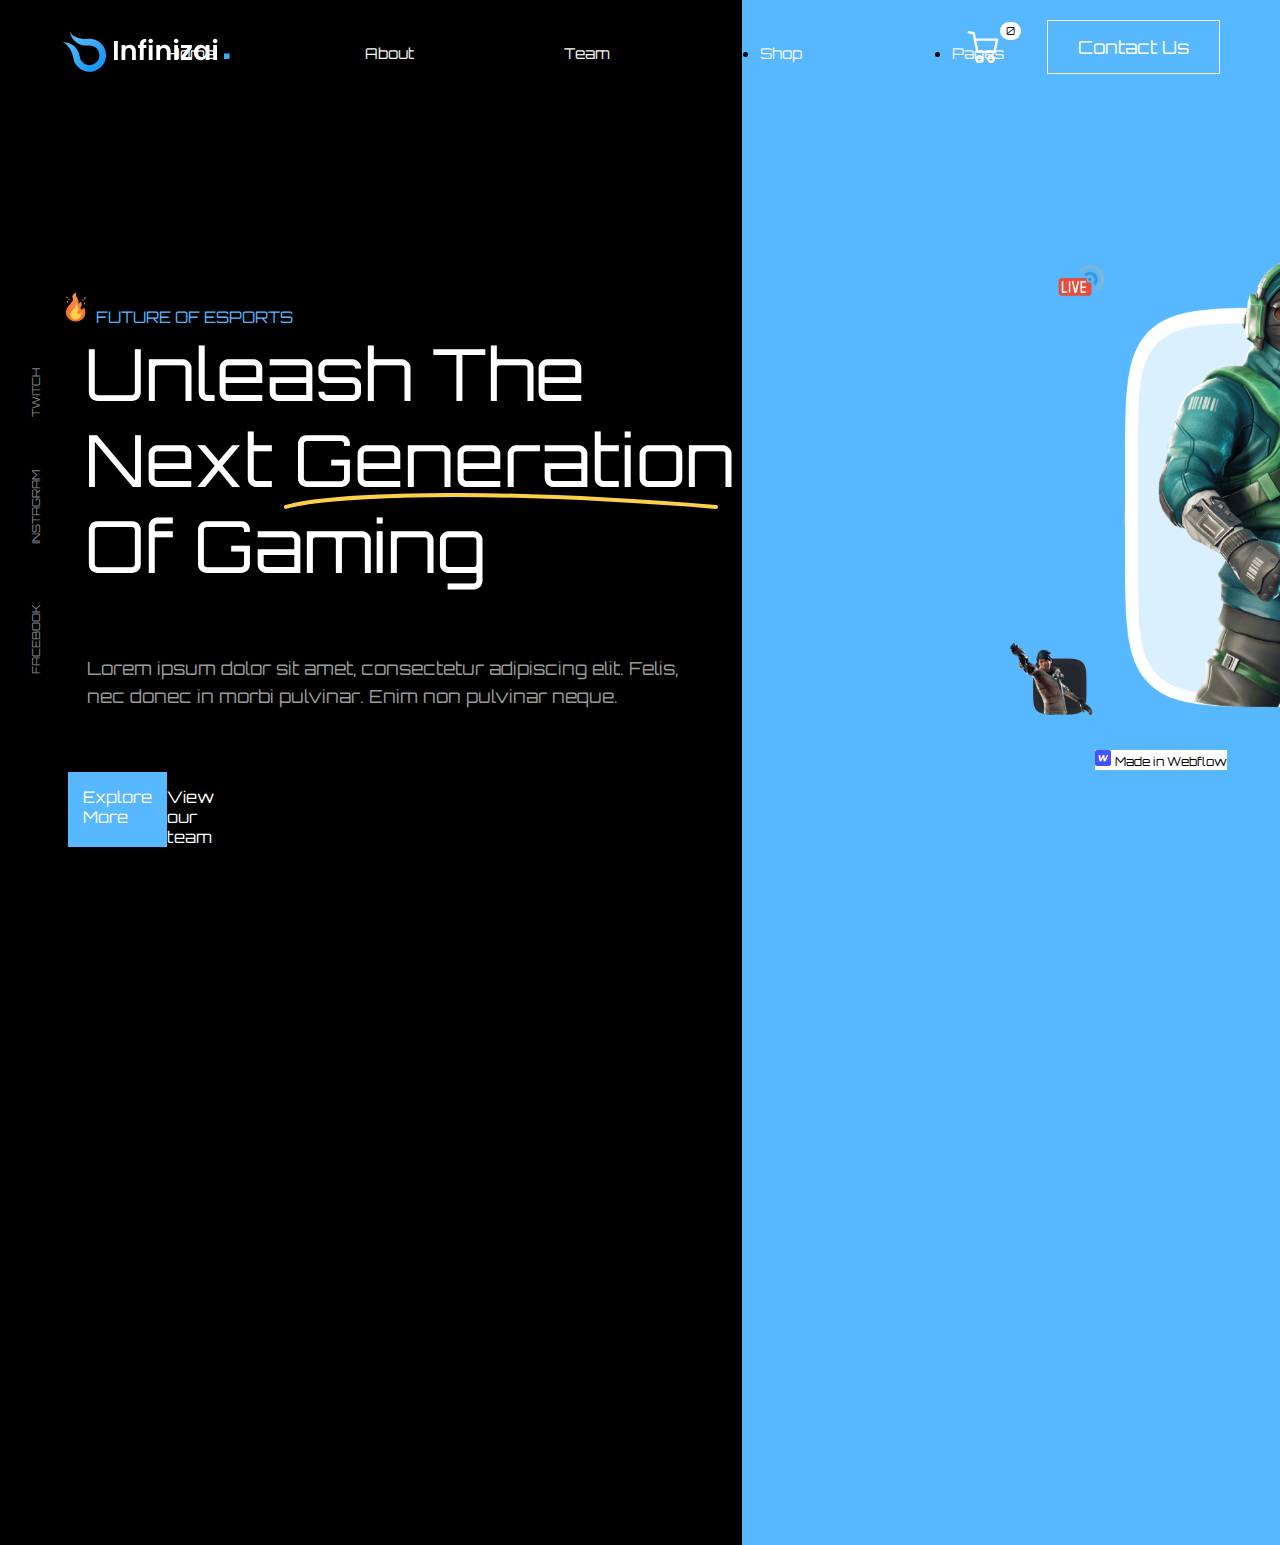
<file: index.html>
<!DOCTYPE html>
<html lang="en">

<head>
    <meta charset="UTF-8">
    <meta http-equiv="X-UA-Compatible" content="IE=edge">
    <meta name="viewport" content="width=device-width, initial-scale=1.0">
    <title>Infinizai.</title>
    <link rel="stylesheet" href="./style.css">
    <link rel="preconnect" href="https://fonts.googleapis.com">
    <link rel="preconnect" href="https://fonts.gstatic.com" crossorigin>
    <link href="https://fonts.googleapis.com/css2?family=Orbitron&display=swap" rel="stylesheet">
</head>

<body>
    <header class="header">
        <div clacc="header-wrapper">
            <div class="header-logo">
                <a href="/" class="header-logo-pic">
                    <img src="./images/logo.svg" alt="Unleash The Next Generation Of Gaming" class="header-logo-pic">
                </a>
            </div>
        </div>
        <nav class="header-nav" nav>
            <ul class="header-list">
                <li class="header-item">
                    <a id="link" href="#!" class="header-link">Home</a>
                </li>
                <li class="header-item">
                    <a id="link" href="#!" class="header-link">About</a>
                </li>
                <li class="header-item">
                    <a id="link" href="#!" class="header-link">Team</a>
                </li>
                <li class="header-item">
                    <a id="link" href="#!" class="header-link">Shop</a>
                </li>
                <li class="header-item">
                    <a id="link" href="#!" class="header-link">Pages</a>
                </li>
            </ul>
        </nav>
        <div class="tilt">
            <div class="korzinA">
                <a href="#">
                    <img src="./images/korzina.svg" alt="">
                    <span class="korzina">0</span>
                </a>
            </div>
            <div class="knopka">
                <a href="#">Contact Us</a>
            </div>
        </div>
        <div class="es-flame">
            <div class="flame">
                <img src="./images/flame.svg" alt="">
                <span id="future-es">FUTURE OF ESPORTS</span>
            </div>
        </div>
        <div class="t-i-f">
            <a id="twitch" href=".">TWITCH</a>
            <a id="inst" href=".">INSTAGRAM</a>
            <a id="facebook" href=".">FACEBOOK</a>
        </div>
        <div class="unleash-lin">
            <img src="./images/linia.svg" alt="">
        </div>
        <div class="text">
            <a class="unleash">Unleash the Next Generation of Gaming</a>
            <a class="lorem">Lorem ipsum dolor sit amet, consectetur adipiscing elit. Felis, nec donec in morbi
                pulvinar. Enim non pulvinar neque.</a>
            </div>
        <div class="buttons">
            <a class="exp" href=".">Explore More</a>
            <a class="our-team" href=".">View our team</a>
        </div>
        <div class="picture">
            <img src="./images/pict.svg" alt="">
            <span id="man"></span>
        </div>
        <div class="flow">
            <img src="./images/webflow.svg" id="wf" alt="">
            <span id="webfl">Made in Webflow</span>
        </div>
    </header>
</body>

</html>
</file>
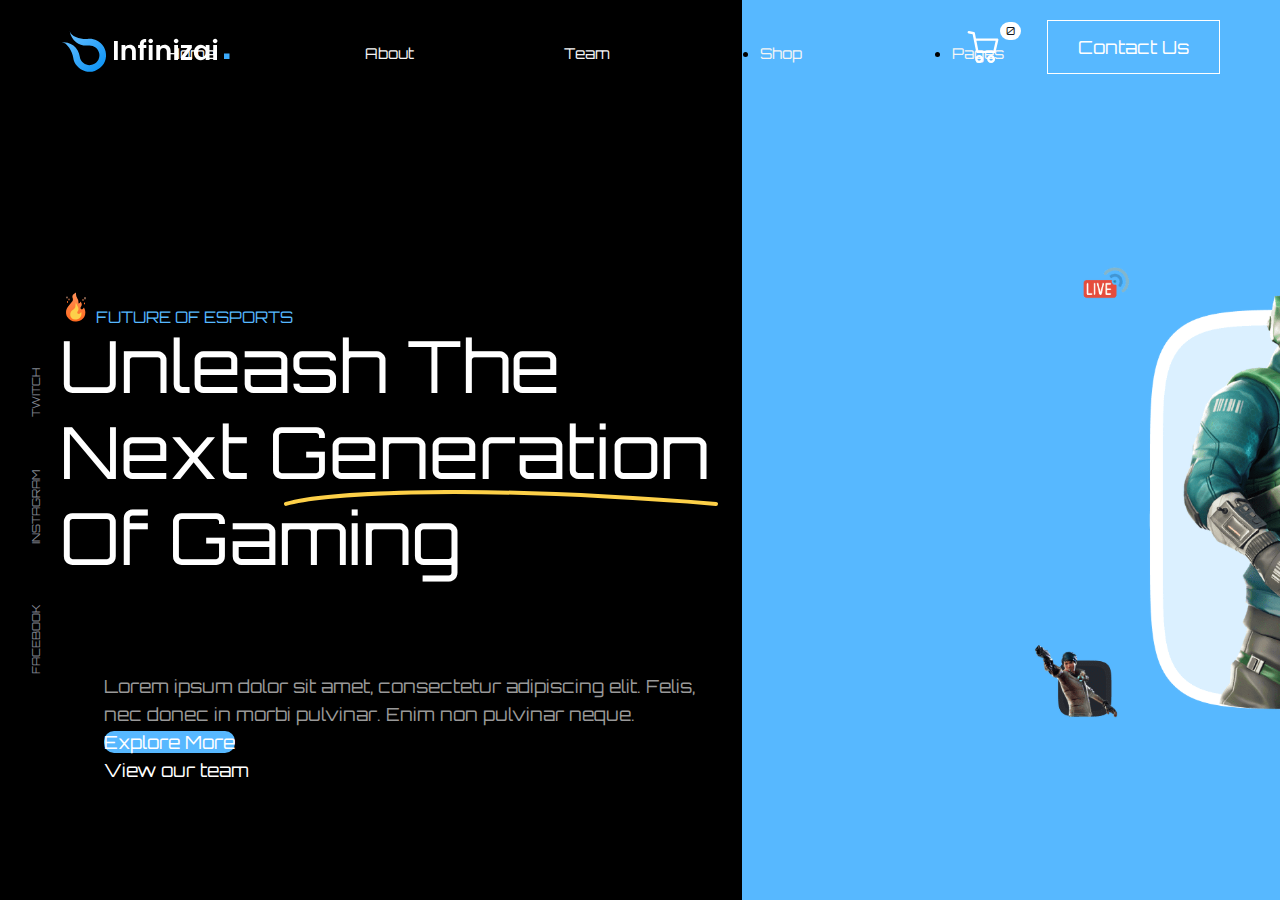
<file: hero_block/index.html>
<!DOCTYPE html>
<html lang="en">

<head>
    <meta charset="UTF-8">
    <meta http-equiv="X-UA-Compatible" content="IE=edge">
    <meta name="viewport" content="width=device-width, initial-scale=1.0">
    <title>Infinizai.</title>
    <link rel="stylesheet" href="./style.css">
    <link rel="preconnect" href="https://fonts.googleapis.com">
    <link rel="preconnect" href="https://fonts.gstatic.com" crossorigin>
    <link href="https://fonts.googleapis.com/css2?family=Orbitron&display=swap" rel="stylesheet">
</head>

<body>
    <header class="header">
        <div clacc="header-wrapper">
            <div class="header-logo">
                <a href="/" class="header-logo-pic">
                    <img src="./images/logo.svg" alt="Unleash The Next Generation Of Gaming" class="header-logo-pic">
                </a>
            </div>
        </div>
        <nav class="header-nav" nav>
            <ul class="header-list">
                <li class="header-item">
                    <a id="link" href="#!" class="header-link">Home</a>
                </li>
                <li class="header-item">
                    <a id="link" href="#!" class="header-link">About</a>
                </li>
                <li class="header-item">
                    <a id="link" href="#!" class="header-link">Team</a>
                </li>
                <li class="header-item">
                    <a id="link" href="#!" class="header-link">Shop</a>
                </li>
                <li class="header-item">
                    <a id="link" href="#!" class="header-link">Pages</a>
                </li>
            </ul>
        </nav>
        <div class="tilt">
            <div class="korzinA">
                <a href="#">
                    <img src="./images/korzina.svg" alt="">
                    <span class="korzina">0</span>
                </a>
            </div>
            <div class="knopka">
                <a href="#">Contact Us</a>
            </div>
        </div>
        <div class="es-flame">
            <div class="flame">
                <img src="./images/flame.svg" alt="">
                <span id="future-es">FUTURE OF ESPORTS</span>
            </div>
        </div>
        <div class="t-i-f">
            <a id="twitch" href=".">TWITCH</a>
            <a id="inst" href=".">INSTAGRAM</a>
            <a id="facebook" href=".">FACEBOOK</a>
        </div>
        <div class="unleash-lin">
            <img src="./images/linia.svg" alt="">
        </div>
        <li>
            <ul class="unleash">Unleash the Next Generation of Gaming</span></ul>
            <ul class="lorem">Lorem ipsum dolor sit amet, consectetur adipiscing elit. Felis, nec donec in morbi
                pulvinar. Enim non pulvinar neque.</u>
        </li>
        <div class="explore">
            <a class="exp" href=".">Explore More</a>
        </div>
        <div class="our">
            <a class="our-team" href=".">View our team</a>
        </div>
        <div class="picture">
            <img src="./images/pict.svg" alt="">
            <span id="man"></span>
        </div>
        <div class="flow">
            <img src="./images/webflow.svg" id="wf" alt="">
            <span id="webfl">Made in Webflow</span>
        </div>
    </header>
</body>

</html>
</file>
<file: style.css>
html {
    box-sizing: border-box;
}

body {
    font-family: 'Orbitron', sans-serif;
    background-image: linear-gradient(to right,
            #000 0%,
            #000 58%,
            #57B8FF 51%,
            #57B8FF 100%)
}

.header {
    background-size: cover;
}

.header-item {
    margin-right: 150px;
    text-align: none;
    text-decoration: none;
}

#link {
    color: whitesmoke;
    text-decoration: none;
}

#link:hover {
    color:
        #FAC422;
    font-size: 20px;
    transition: 0.5s;
}

.header-list {
    display: flex;
    padding-top: 25px;
    justify-content: center;
    text-decoration: none;
}

.header-logo {
    position: absolute;
    height: 48px;
    left: 60px;
    right: 87.12%;
    top: 27px;
}

.knopka a {
    border: 1px solid #FFFFFF;
    color: #FFFFFF;
    text-decoration: none;
    padding: 15px 30px;
    font-size: 18px;
    position: absolute;
    top: 20px;
    right: 60px;
}

.korzinA {
    padding: 6px 6px;
    font-size: 11px;
    border-radius: 9px;
    line-height: 8px;
    position: absolute;
    top: 25px;
    right: 275px;
}

.korzina {
    display: flex;
    justify-content: center;
    color: #141820;
    position: absolute;
    top: -3px;
    right: -16px;
    font-family: 'Orbitron';
    font-style: normal;
    font-weight: 400;
    font-size: 11px;
    line-height: 18px;
    background: #FFFFFF;
    border-radius: 9px;
    width: 21px;
    height: 18px;
}

.header-link {
    font-size: 15px;
    line-height: 25px;
    color: white;
    text-decoration: none;
}

.flame {
    position: absolute;
    height: -291px;
    left: 60px;
    top: calc(50% - 32px/2);
}

#future-es {
    color: #57B8FF;
}

.es-flame {
    width: 660px;
    height: 32px;
    position: absolute;
    left: 0%;
    right: 0%;
    top: 291px;
}

#twitch {
    color: #80858F;
    position: absolute;
    width: 113px;
    height: 25px;
    top: calc(50% - 25px/2 - 90px);
    font-family: 'Orbitron';
    font-style: normal;
    font-weight: 400;
    font-size: 11px;
    line-height: 25px;
    text-decoration: none;
    transform: rotate(-90deg);
    left: -20px;
}

#inst {
    color: #80858F;
    position: absolute;
    width: 113px;
    height: 25px;
    top: calc(50% - 25px/2 + 37px);
    font-family: 'Orbitron';
    font-style: normal;
    font-weight: 400;
    font-size: 11px;
    line-height: 25px;
    text-decoration: none;
    transform: rotate(-90deg);
    left: -20px;
}

#facebook {
    color: #80858F;
    position: absolute;
    width: 113px;
    height: 25px;
    top: calc(50% - 25px/2 + 167px);
    font-family: 'Orbitron';
    font-style: normal;
    font-weight: 400;
    font-size: 11px;
    line-height: 25px;
    text-decoration: none;
    transform: rotate(-90deg);
    left: -20px;
}

.t-i-f {
    font-size: 11px;
}

.text {
    color: #FFFFFF;
}

.unleash {
    position: absolute;
    height: 258px;
    top: 2px;
    font-family: 'Orbitron';
    font-style: normal;
    font-weight: 400;
    font-size: 72px;
    line-height: 86px;
    text-transform: capitalize;
    color: #FFFFFF;
    height: 258px;
    width: 656px;
    left: 85px;
    top: 330px;
    border-radius: nullpx;
}

.unleash-lin {
    position: absolute;
    height: 16px;
    left: 284px;
    right: 1.06%;
    top: 493px;
    border-radius: 0px;
}

.lorem {
    color: #999999;
    position: absolute;
    height: 56px;
    left: 87px;
    right: 6.82%;
    top: 654px;
    font-family: 'Orbitron';
    font-style: normal;
    font-weight: 400;
    font-size: 18px;
    line-height: 28px;
    letter-spacing: 0em;
    text-align: left;
    max-width: 615px;
}

.exp {
    color: #FFFFFF;
    text-decoration: none;
    margin-left: -90px;
    background-color: #57B8FF;
    border-radius: 0px;
    padding-left: 15px;
    padding-top: 15px;
    padding-right: 15px;
    padding-bottom: 15px;
}

.our-team {
    color: #FFFFFF;
    text-decoration: none;
    padding-right: 800px;
    padding-top: 15px;
    padding-left: -120px;
    margin-left: 0px;
}

.picture {
    position: absolute;
    left: 999px;
    top: 240px;
}

.flow {
    position: absolute;
    right: 50px;
    top: 740px;
    background-color: #FFFFFF;
    margin-right: 3px;
    margin-top: 10px;
}

#webfl {
    color: black;
    border-radius: 2px;
    background-color: #FFFFFF;
    font-size: 12px;
}
.buttons {
    display: flex;
    padding: 690px;
    justify-content: space-around;
    padding-left: 150px;
}
</file>
<file: hero_block/style.css>
html {
    box-sizing: border-box;
}

body {
    font-family: 'Orbitron', sans-serif;
    background-image: linear-gradient(to right,
            #000 0%,
            #000 58%,
            #57B8FF 51%,
            #57B8FF 100%)
}

.header {
    background-size: cover;
}

.header-item {
    margin-right: 150px;
    text-align: none;
    text-decoration: none;
}

#link {
    color: whitesmoke;
    text-decoration: none;
}

#link:hover {
    color:
        #FAC422;
    font-size: 20px;
    transition: 0.5s;
}

.header-list {
    display: flex;
    padding-top: 25px;
    justify-content: center;
    text-decoration: none;
}

.header-logo {
    position: absolute;
    height: 48px;
    left: 60px;
    right: 87.12%;
    top: 27px;
}

.knopka a {
    border: 1px solid #FFFFFF;
    color: #FFFFFF;
    text-decoration: none;
    padding: 15px 30px;
    font-size: 18px;
    position: absolute;
    top: 20px;
    right: 60px;
}

.korzinA {
    padding: 6px 6px;
    font-size: 11px;
    border-radius: 9px;
    line-height: 8px;
    position: absolute;
    top: 25px;
    right: 275px;
}

.korzina {
    display: flex;
    justify-content: center;
    color: #141820;
    position: absolute;
    top: -3px;
    right: -16px;
    font-family: 'Orbitron';
    font-style: normal;
    font-weight: 400;
    font-size: 11px;
    line-height: 18px;
    background: #FFFFFF;
    border-radius: 9px;
    width: 21px;
    height: 18px;
}

.header-link {
    font-size: 15px;
    line-height: 25px;
    color: white;
    text-decoration: none;
}

.flame {
    position: absolute;
    height: -291px;
    left: 60px;
    top: calc(50% - 32px/2);
}

#future-es {
    color: #57B8FF;
}

.es-flame {
    width: 660px;
    height: 32px;
    position: absolute;
    left: 0%;
    right: 0%;
    top: 291px;
}

#twitch {
    color: #80858F;
    position: absolute;
    width: 113px;
    height: 25px;
    top: calc(50% - 25px/2 - 90px);
    font-family: 'Orbitron';
    font-style: normal;
    font-weight: 400;
    font-size: 11px;
    line-height: 25px;
    text-decoration: none;
    transform: rotate(-90deg);
    left: -20px;
}

#inst {
    color: #80858F;
    position: absolute;
    width: 113px;
    height: 25px;
    top: calc(50% - 25px/2 + 37px);
    font-family: 'Orbitron';
    font-style: normal;
    font-weight: 400;
    font-size: 11px;
    line-height: 25px;
    text-decoration: none;
    transform: rotate(-90deg);
    left: -20px;
}

#facebook {
    color: #80858F;
    position: absolute;
    width: 113px;
    height: 25px;
    top: calc(50% - 25px/2 + 167px);
    font-family: 'Orbitron';
    font-style: normal;
    font-weight: 400;
    font-size: 11px;
    line-height: 25px;
    text-decoration: none;
    transform: rotate(-90deg);
    left: -20px;
}

.t-i-f {
    font-size: 11px;
}

.text {
    color: #FFFFFF;
}

.unleash {
    position: absolute;
    height: 258px;
    left: 0%;
    right: 0.61%;
    top: -2px;
    font-family: 'Orbitron';
    font-style: normal;
    font-weight: 400;
    font-size: 72px;
    line-height: 86px;
    text-transform: capitalize;
    color: #FFFFFF;
    height: 258px;
    width: 656px;
    left: 20px;
    top: 250px;
    border-radius: nullpx;
}

.unleash-lin {
    position: absolute;
    height: 16px;
    left: 284px;
    right: 1.06%;
    top: 490px;
    border-radius: 0px;
}

.lorem {
    color: #999999;
    position: absolute;
    height: 56px;
    left: 64px;
    right: 6.82%;
    top: 654px;
    font-family: 'Orbitron';
    font-style: normal;
    font-weight: 400;
    font-size: 18px;
    line-height: 28px;
    letter-spacing: 0em;
    text-align: left;
    max-width: 615px;
}

.exp {
    color: #FFFFFF;
    text-decoration: none;
    background-color: #57B8FF;
    border-radius: 10px;
}

.our-team {
    color: #FFFFFF;
    text-decoration: none;
}

.picture {
    position: absolute;
    left: 960px;
    top: -430px;
}

.flow {
    position: absolute;
    right: -1170px;
    top: 30px;
    background-color: #FFFFFF;
    margin-right: 3px;
    margin-top: 10px;
}

#webfl {
    color: black;
    border-radius: 2px;
    background-color: #FFFFFF;
    font-size: 12px;
    top: 35px;
}
</file>
